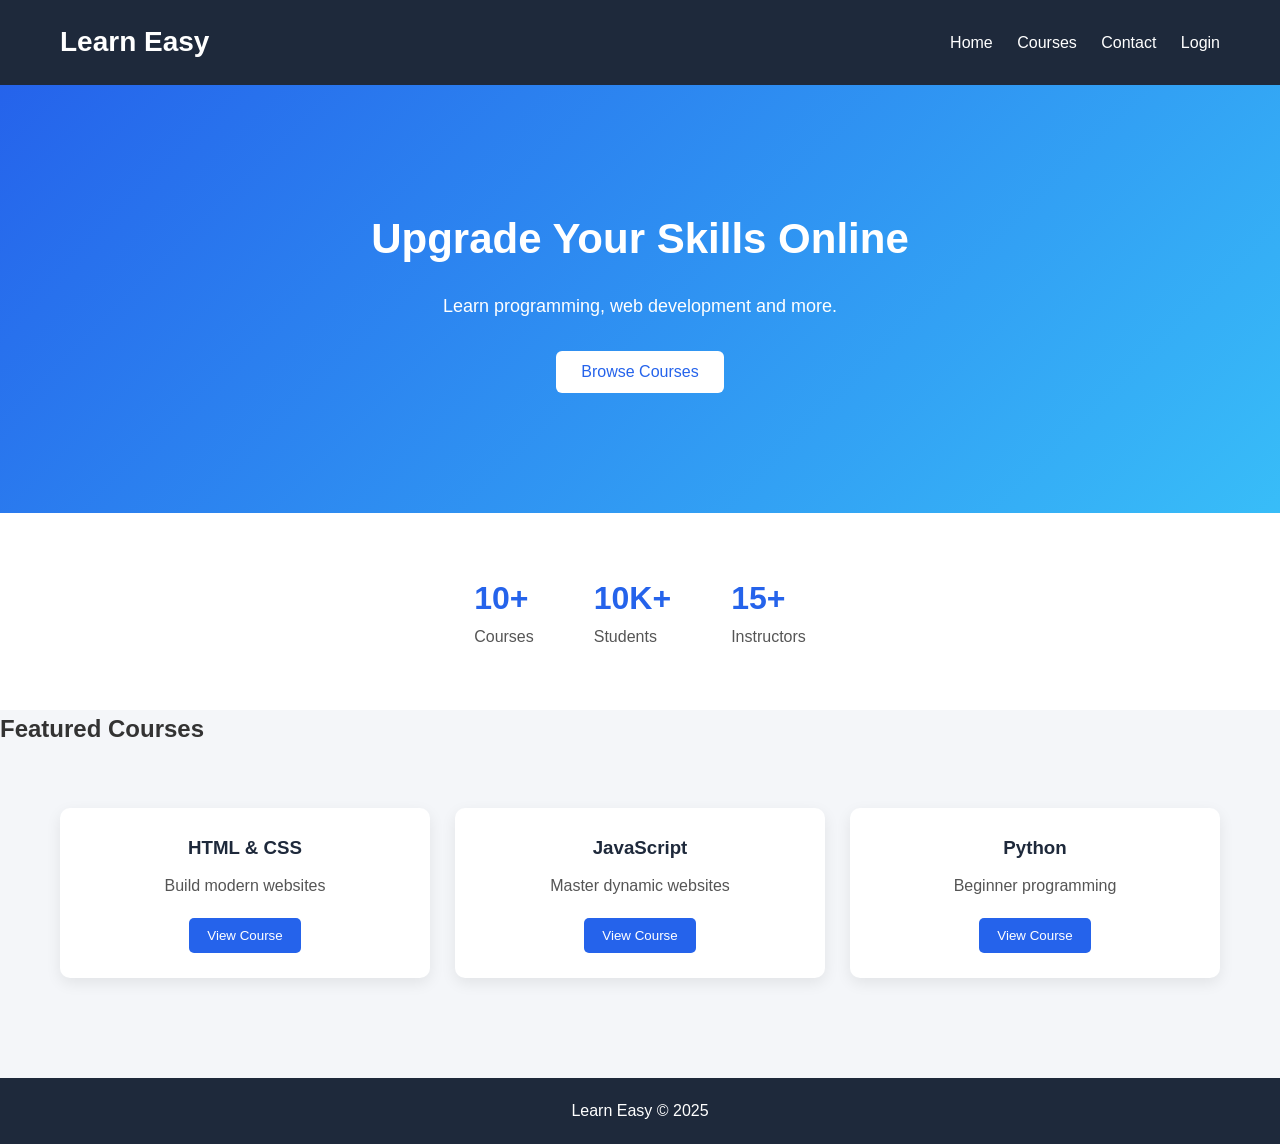
<file: index.html>
<!DOCTYPE html>
<html>
<head>
<title>Learn Online</title>
<link rel="stylesheet" href="style.css">
</head>

<body>

<header>
<h1>Learn Easy

</h1>

<nav>
<a href="index.html">Home</a>
<a href="courses.html">Courses</a>
<a href="contact.html">Contact</a>
<a href="login.html">Login</a>
</nav>
</header>

<section class="hero">
<h2>Upgrade Your Skills Online</h2>
<p>Learn programming, web development and more.</p>
<button onclick="location.href='courses.html'">Browse Courses</button>
</section>

<section class="stats">

<div class="stat">
<h2>10+</h2>
<p>Courses</p>
</div>

<div class="stat">
<h2>10K+</h2>
<p>Students</p>
</div>

<div class="stat">
<h2>15+</h2>
<p>Instructors</p>
</div>

</section>

<section class="featured">

<h2>Featured Courses</h2>

<div class="course-grid">

<div class="course-card">
<h3>HTML & CSS</h3>
<p>Build modern websites</p>
<button>View Course</button>
</div>

<div class="course-card">
<h3>JavaScript</h3>
<p>Master dynamic websites</p>
<button>View Course</button>
</div>

<div class="course-card">
<h3>Python</h3>
<p>Beginner programming</p>
<button>View Course</button>
</div>

</div>

</section>

<footer>
<p>Learn Easy &copy 2025</p>
</footer>

</body>
</html>
</file>
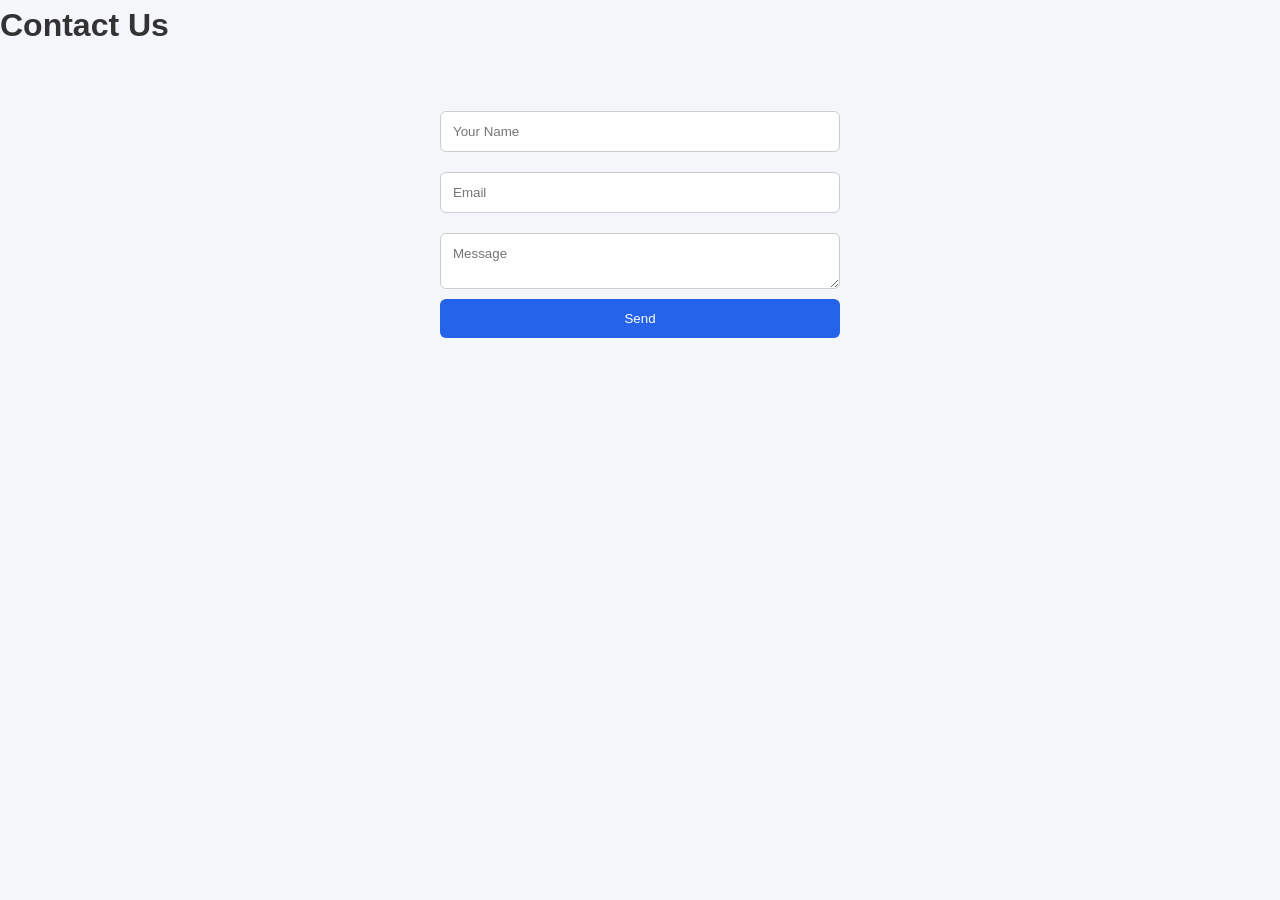
<file: contact.html>
<!DOCTYPE html>
<html>
<head>
<title>Contact</title>
<link rel="stylesheet" href="style.css">
</head>

<body>

<h1>Contact Us</h1>

<form class="contact-form">

<input type="text" placeholder="Your Name">

<input type="email" placeholder="Email">

<textarea placeholder="Message"></textarea>

<button>Send</button>

</form>

</body>
</html>
</file>
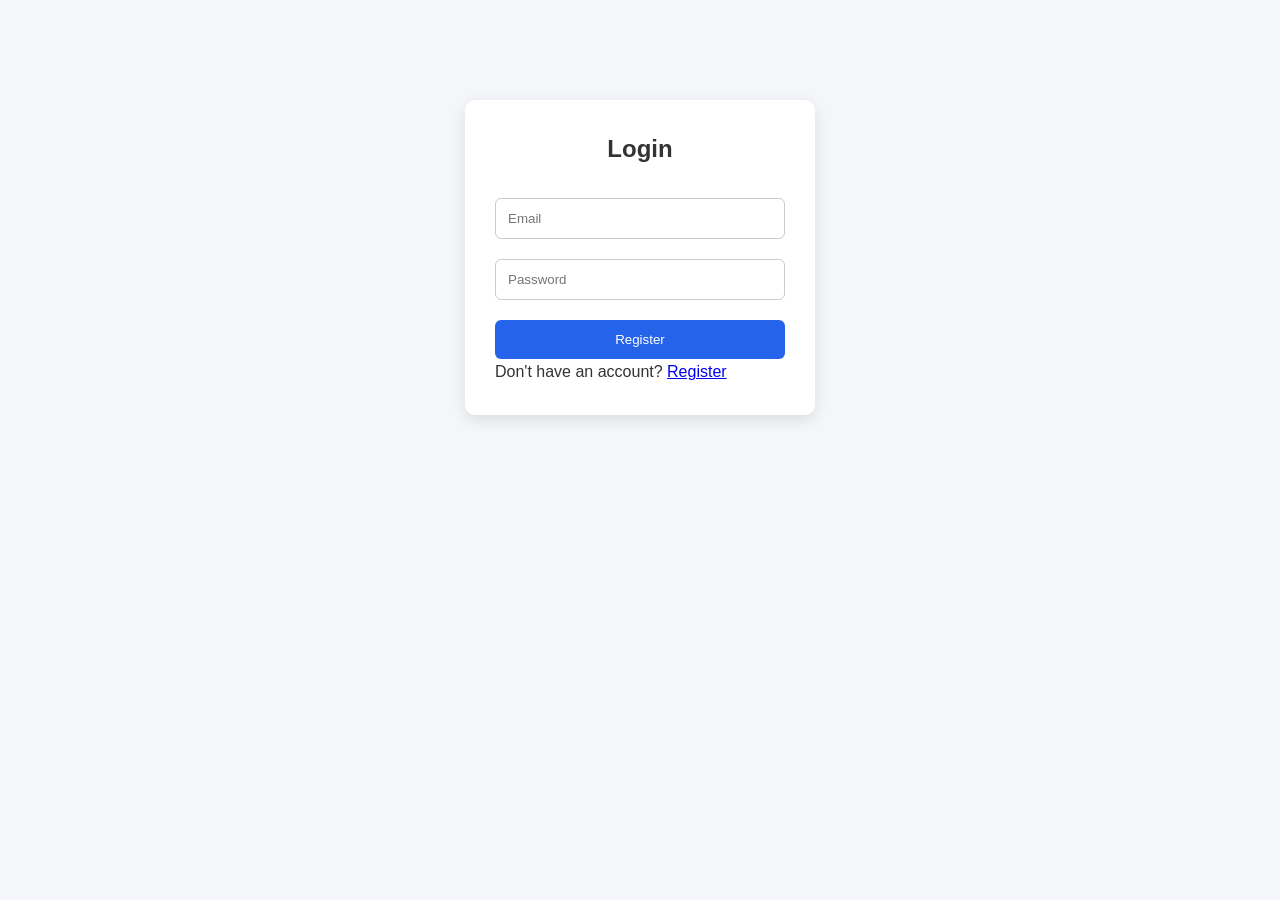
<file: login.html>
<!DOCTYPE html>
<html>
<head>
<title>Login</title>
<link rel="stylesheet" href="style.css">
</head>

<body>

<div class="form-container">

<h2>Login</h2>

<form>

<input type="email" placeholder="Email">

<input type="password" placeholder="Password">

<button onclick="register()">Register</button>

<script>
function login(){
    window.location.href = "index.html";
}
</script>

<p>Don't have an account? <a href="register.html">Register</a></p>

</form>

</div>

</body>
</html>
</file>
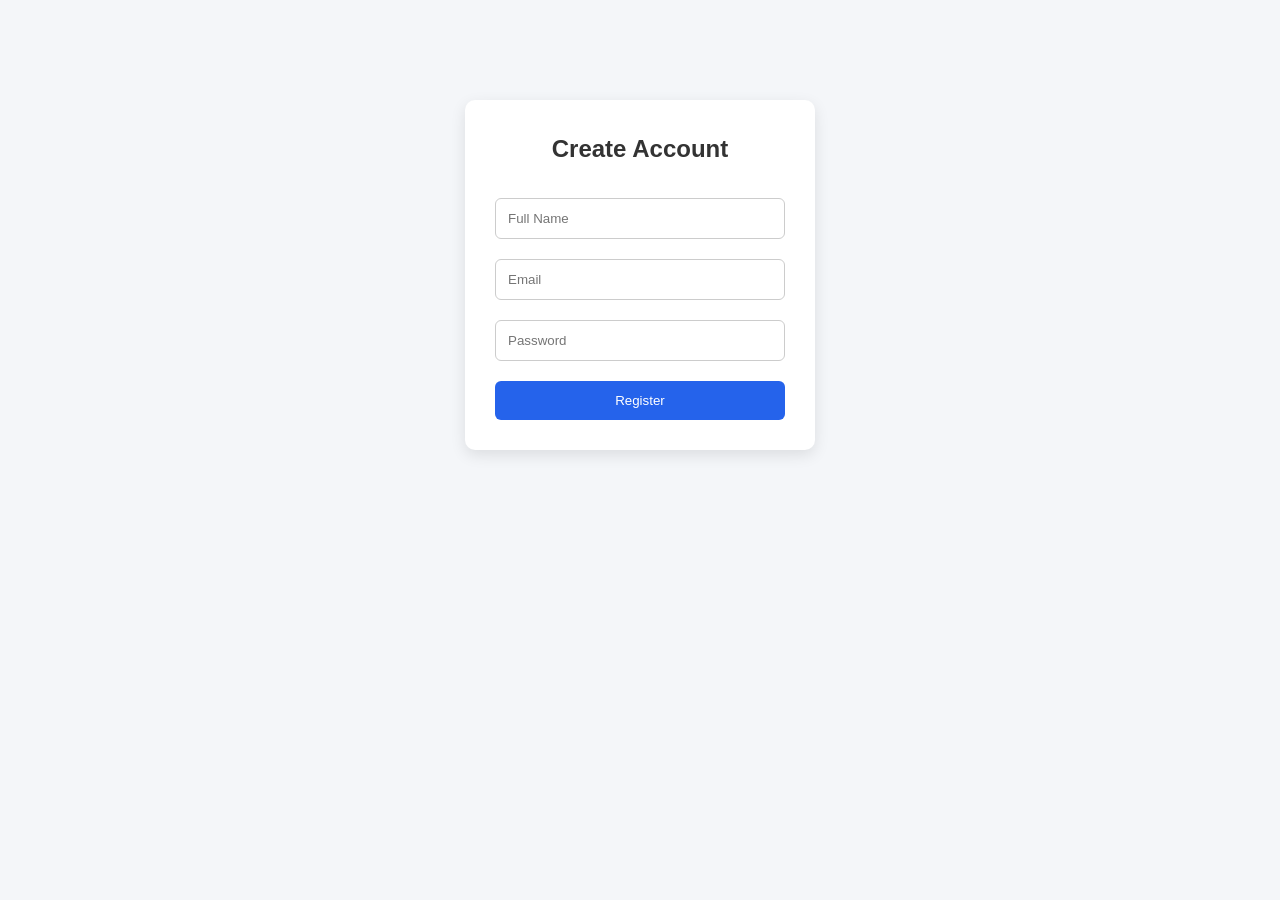
<file: register.html>
<!DOCTYPE html>
<html>
<head>
<title>Register</title>
<link rel="stylesheet" href="style.css">
</head>

<body>

<div class="form-container">

<h2>Create Account</h2>

<form>

<input type="text" placeholder="Full Name">

<input type="email" placeholder="Email">

<input type="password" placeholder="Password">

<button onclick="register()">Register</button>

<script>
function register(){
    window.location.href = "home.html";
}
</script>

</form>

</div>

</body>
</html>
</file>
<file: style.css>
/* Reset */
*{
margin:0;
padding:0;
box-sizing:border-box;
font-family: 'Segoe UI', sans-serif;
}

/* Body */
body{
background:#f4f6f9;
color:#333;
line-height:1.6;
}

/* Header */
header{
display:flex;
justify-content:space-between;
align-items:center;
padding:20px 60px;
background:#1e293b;
color:white;
}

header h1{
font-size:28px;
}

/* Navigation */
nav a{
color:white;
margin-left:20px;
text-decoration:none;
font-weight:500;
transition:0.3s;
}

nav a:hover{
color:#38bdf8;
}

/* Hero Section */
.hero{
text-align:center;
padding:120px 20px;
background:linear-gradient(135deg,#2563eb,#38bdf8);
color:white;
}

.hero h2{
font-size:42px;
margin-bottom:20px;
}

.hero p{
font-size:18px;
margin-bottom:30px;
}

.hero button{
padding:12px 25px;
font-size:16px;
border:none;
border-radius:6px;
background:white;
color:#2563eb;
cursor:pointer;
transition:0.3s;
}

.hero button:hover{
background:#f1f5f9;
transform:scale(1.05);
}

/* Stats Section */
.stats{
display:flex;
justify-content:center;
gap:60px;
padding:60px;
background:white;
}

.stat h2{
font-size:32px;
color:#2563eb;
}

.stat p{
color:#555;
}

/* Course Grid */
.course-grid{
display:grid;
grid-template-columns:repeat(auto-fit,minmax(250px,1fr));
gap:25px;
padding:60px;
}

/* Course Card */
.course-card{
background:white;
padding:25px;
border-radius:10px;
box-shadow:0 5px 15px rgba(0,0,0,0.08);
transition:0.3s;
text-align:center;
}

.course-card:hover{
transform:translateY(-8px);
box-shadow:0 10px 20px rgba(0,0,0,0.15);
}

.course-card h3{
margin-bottom:10px;
color:#1e293b;
}

.course-card p{
color:#555;
margin-bottom:20px;
}

.course-card button{
padding:10px 18px;
border:none;
border-radius:5px;
background:#2563eb;
color:white;
cursor:pointer;
transition:0.3s;
}

.course-card button:hover{
background:#1d4ed8;
}

/* Search Bar */
.search-container{
text-align:center;
margin-top:40px;
}

.search-container input{
width:50%;
padding:12px;
font-size:16px;
border-radius:6px;
border:1px solid #ccc;
outline:none;
}

.search-container input:focus{
border-color:#2563eb;
}

/* Login / Register Forms */
.form-container{
width:350px;
margin:100px auto;
background:white;
padding:30px;
border-radius:10px;
box-shadow:0 5px 15px rgba(0,0,0,0.1);
}

.form-container h2{
text-align:center;
margin-bottom:20px;
}

.form-container input{
width:100%;
padding:12px;
margin:10px 0;
border-radius:6px;
border:1px solid #ccc;
}

.form-container button{
width:100%;
padding:12px;
background:#2563eb;
color:white;
border:none;
border-radius:6px;
cursor:pointer;
margin-top:10px;
}

.form-container button:hover{
background:#1d4ed8;
}

/* Contact Form */
.contact-form{
width:400px;
margin:50px auto;
display:flex;
flex-direction:column;
}

.contact-form input,
.contact-form textarea{
margin:10px 0;
padding:12px;
border-radius:6px;
border:1px solid #ccc;
}

.contact-form button{
padding:12px;
background:#2563eb;
color:white;
border:none;
border-radius:6px;
cursor:pointer;
}

/* Footer */
footer{
text-align:center;
padding:20px;
background:#1e293b;
color:white;
margin-top:40px;
}

/* Responsive */
@media(max-width:768px){

header{
flex-direction:column;
}

nav{
margin-top:10px;
}

.hero h2{
font-size:30px;
}

.stats{
flex-direction:column;
gap:30px;
}

.search-container input{
width:80%;
}

}
.course-card img{
width:100%;
height:160px;
object-fit:cover;
border-radius:8px;
margin-bottom:10px;
}

.price{
font-weight:bold;
margin:10px 0;
color:#2563eb;
}
</file>
